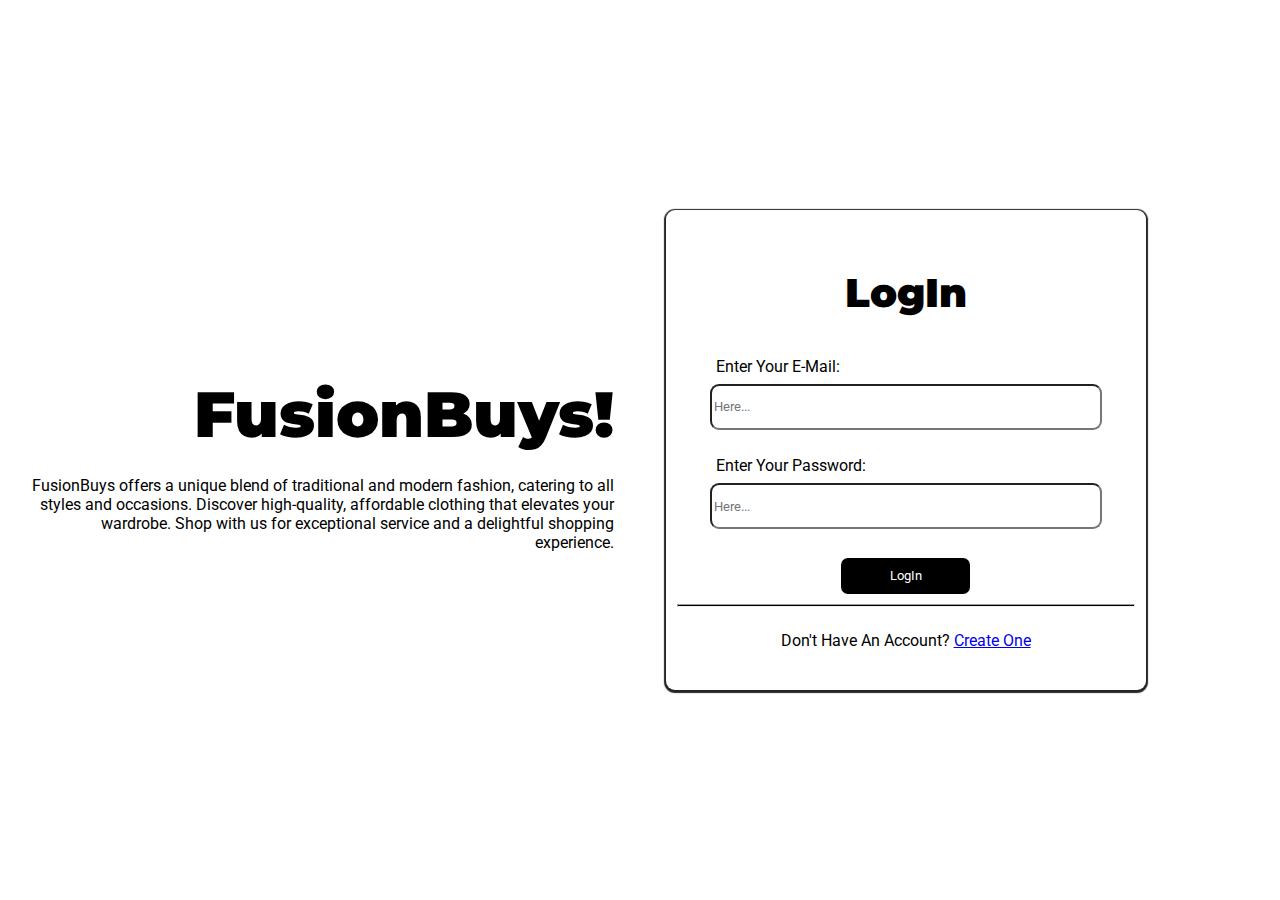
<file: index.html>
<!DOCTYPE html>
<html lang="en">
<head>
    <meta charset="UTF-8">
    <meta name="viewport" content="width=device-width, initial-scale=1.0">
    <title>LogIn | FusionBuys</title>
    <link rel="stylesheet" href="style.css">
    <link rel="preconnect" href="https://fonts.googleapis.com">
    <link rel="preconnect" href="https://fonts.gstatic.com" crossorigin>
    <link href="https://fonts.googleapis.com/css2?family=Montserrat:ital,wght@0,100..900;1,100..900&display=swap" rel="stylesheet">
    <link rel="preconnect" href="https://fonts.googleapis.com">
    <link rel="preconnect" href="https://fonts.gstatic.com" crossorigin>
    <link href="https://fonts.googleapis.com/css2?family=Roboto:ital,wght@0,100;0,300;0,400;0,500;0,700;0,900;1,100;1,300;1,400;1,500;1,700;1,900&display=swap" rel="stylesheet">
</head>
<body>
    <main>

        <section>
            <div id="outer">
                <div class="inner one">
                    <h1>FusionBuys!</h1>
                    <p>FusionBuys offers a unique blend of traditional and modern fashion, catering to all styles and occasions. Discover high-quality, affordable clothing that elevates your wardrobe. Shop with us for exceptional service and a delightful shopping experience.</p>
                </div>
                <div class="inner two">
                    <form>
                        <h2>LogIn</h2>
                        <label for="email">Enter Your E-Mail: </label>
                        <input type="email" name="email" id="email" placeholder="Here...">
                        <label for="password">Enter Your Password: </label>
                        <input type="password" name="password" id="password" placeholder="Here...">                        
                        <button type="button" onclick="validation()">LogIn</button>
                        <div id="errorouter" style="display:none;">
                            <img src="./assets/icons8-wrong-50 (1).png" alt="wrong">
                            <p id="error"></p>
                        </div>
                        <hr>
                        <p>Don't Have An Account? <a href="signup.html">Create One</a></p>
                    </form>   
                </div>
            </div>
        </section>    
        
    </main>

    <script src="login.js"></script>    
</body>
</html>
</file>
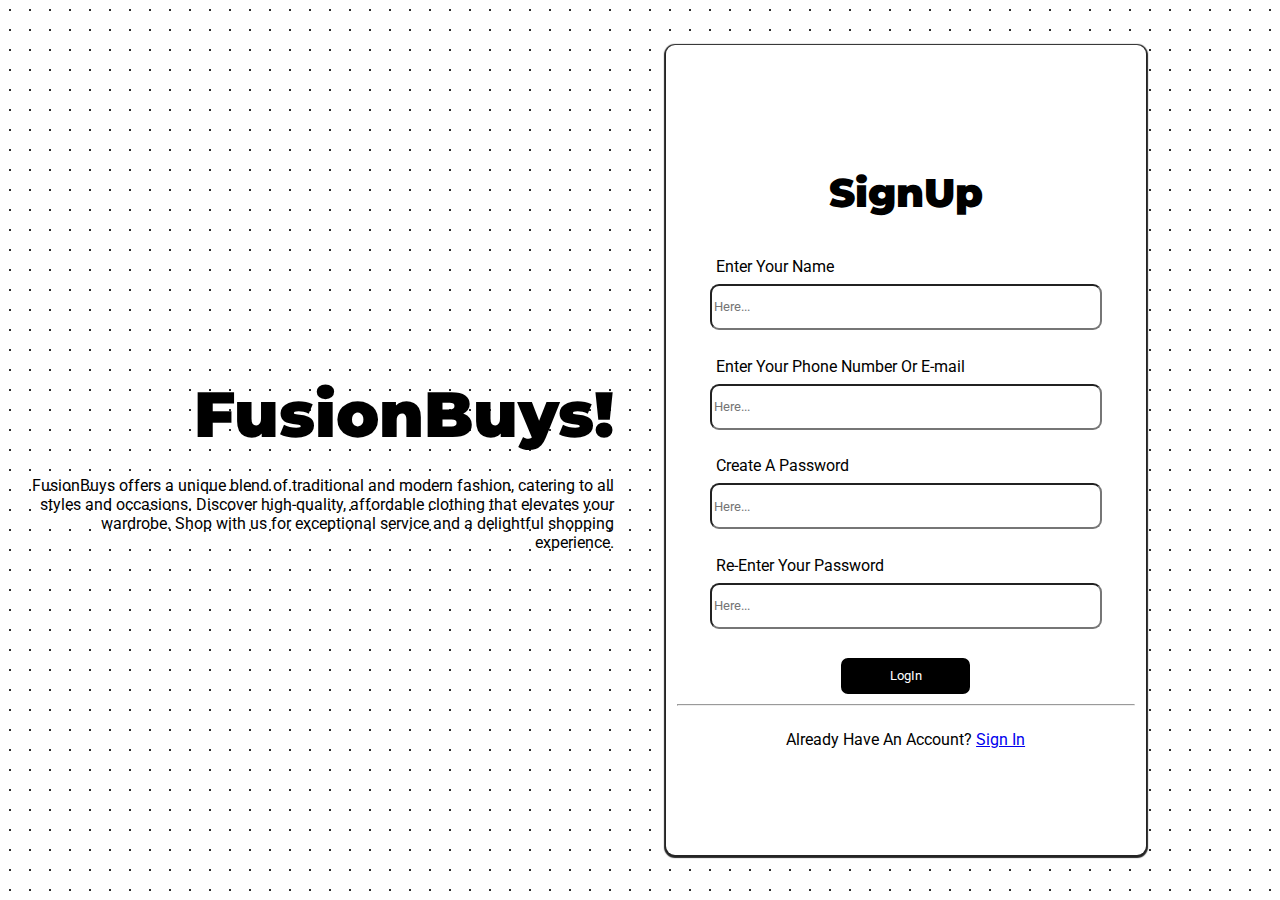
<file: signup.html>
<!DOCTYPE html>
<html lang="en">
<head>
    <meta charset="UTF-8">
    <meta name="viewport" content="width=device-width, initial-scale=1.0">
    <title>SignUp | FusionBuys</title>
    <link rel="stylesheet" href="signup.css">
    <link rel="preconnect" href="https://fonts.googleapis.com">
    <link rel="preconnect" href="https://fonts.gstatic.com" crossorigin>
    <link href="https://fonts.googleapis.com/css2?family=Montserrat:ital,wght@0,100..900;1,100..900&display=swap" rel="stylesheet">
    <link rel="preconnect" href="https://fonts.googleapis.com">
    <link rel="preconnect" href="https://fonts.gstatic.com" crossorigin>
    <link href="https://fonts.googleapis.com/css2?family=Roboto:ital,wght@0,100;0,300;0,400;0,500;0,700;0,900;1,100;1,300;1,400;1,500;1,700;1,900&display=swap" rel="stylesheet">
</head>
<body>
    <main>
        <section>
            <div id="outer">
                <div class="inner one">
                    <h1>FusionBuys!</h1>
                    <p>FusionBuys offers a unique blend of traditional and modern fashion, catering to all styles and occasions. Discover high-quality, affordable clothing that elevates your wardrobe. Shop with us for exceptional service and a delightful shopping experience.</p>
                </div>
                <div class="inner two">
                    <form>
                        <h2>SignUp</h2>
                        <label for="name">Enter Your Name </label>
                        <input type="text" name="name" id="name" placeholder="Here...">
                        <label for="phoneNo">Enter Your Phone Number Or E-mail </label>
                        <input type="text" name="email" id="email" placeholder="Here...">
                        <label for="phoneNo">Create A Password </label>
                        <input type="password" name="password" id="password" placeholder="Here...">
                        <label for="password2">Re-Enter Your Password </label>
                        <input type="password" name="password2" id="password2" placeholder="Here...">                        
                        <button type="button" onclick="validation()">LogIn</button>
                        <div id="errorouter" style="display:none;">
                            <img src="./assets/icons8-wrong-50 (1).png" alt="wrong">
                            <p id="error"></p>
                        </div>
                        <hr>
                        <p>Already Have An Account? <a href="index.html">Sign In</a></p>
                    </form>   
                </div>
            </div>
        </section>
    </main>
    <script src="signup.js"></script>    
</body>
</html>
</file>
<file: style.css>
body {
    margin: 0;
    height: 100%;
    background-color: #fff;
  }
  /* body::before {
    content: "";
    position: absolute;
    top: 0;
    z-index: -1;
    left: 0;
    bottom: 0;
    width: 100%;
    height: 100%;
    background-image: radial-gradient(circle, #303030 0.9px, transparent 0.8px);
    background-size: 20px 20px;
  } */
h1{
    font-size: 4rem;
    font-family: "Montserrat", sans-serif;
    font-optical-sizing: auto;
    font-weight: 900;
    margin-bottom: 0.1em;
    font-style: normal;
}
h2{
    font-size: 2.5rem;
    margin-bottom: 1em;
    font-family: "Montserrat", sans-serif;
    font-optical-sizing: auto;
    font-weight: 900;
    font-style: normal;
}
a,p,li,label,input,button{
    font-family: "Roboto", sans-serif;
    font-weight: 400;
    font-style: normal;

}
p{
    text-align: center;
    align-self: center;
}
section{
    width: 100%;
    height: 100vh;
    align-items: center;
    text-align: center;
    display: flex;
    flex-direction: column;
    justify-content: center;
}
form{
    width: 30em;
    border: none;
    border-radius: 9px;
    height: 30em;
    background-color: white;
    align-items: center;
    /* background-color: black; */
    /* color: white; */
    text-align: center;
    box-shadow: 0px 1px 1px 2px rgb(36, 36, 36);
    display: flex;
    flex-direction: column;
    justify-content: center;
}
#error{
    width: 70%;
    color: red;
    font-size: small;
}
#errorouter{
    align-items: center;
    display: flex;
    justify-content: center;
    text-align: center;
}
#errorouter img{
    width: 20px;
    height: 20px;
}
label{
    width: 79%;
    text-align: left;
    margin-bottom: 0.5em;
    align-items: center;
    /* color: white; */

}
input{
    width: 80%;
    border-radius: 9px;
    margin-bottom: 2em;
    height: 3em;
}
button{
    width: 10em;
    height: 3em;
    border-radius: 9px;
    color: white;
    background-color: black;
    border: 2px solid white;
}
#outer{
    width: 100%;
    height: 100vh;
    display: flex;
    align-items: center;
    text-align: center;
}
.inner{
    width: 50%;
    height: 100%;
    padding: 0% 2%;
    display: flex;
    flex-direction: column;
    justify-content: center;
}
.one{
    align-items: flex-end;
    text-align: right;
}
/* .two{
    align-items: flex-start;
    align-content: left;
    text-align: start;
} */
.one p{
    text-align: end;
}
hr{
    width: 95%;
    height: 0.6px;
    background-color: black !important;
}
@media(max-width:1023px){
    #outer{
        flex-direction: column;
        height: fit-content;
    }
    section{
        height: fit-content;
    }
    .inner{
        width: 100%;
        height: 70vh;
    }
    form{
        width: 100%;
        box-shadow: none;
    }
    hr{
        width: 70%;
    }
}
@media(max-width:645px){
    h1{
        font-size: 14vmin;
    }
}
</file>
<file: signup.css>
body {
    margin: 0;
    height: 100%;
    background-attachment: fixed;
    background-color: #fff;
  }
  body::before {
    content: "";
    position: absolute;
    top: 0;
    background-attachment: fixed;
    z-index: -1;
    left: 0;
    bottom: 0;
    width: 100%;
    height: 100%;
    background-image: radial-gradient(circle, #303030 0.9px, transparent 0.8px);
    background-size: 20px 20px;
  }
h1{
    font-size: 4rem;
    font-family: "Montserrat", sans-serif;
    font-optical-sizing: auto;
    font-weight: 900;
    margin-bottom: 0.1em;
    font-style: normal;
}
h2{
    font-size: 2.5rem;
    margin-bottom: 1em;
    font-family: "Montserrat", sans-serif;
    font-optical-sizing: auto;
    font-weight: 900;
    font-style: normal;
}
a,p,li,label,input,button{
    font-family: "Roboto", sans-serif;
    font-weight: 400;
    font-style: normal;

}
p{
    text-align: center;
    align-self: center;
}
section{
    width: 100%;
    height: 100vh;
    align-items: center;
    text-align: center;
    display: flex;
    flex-direction: column;
    justify-content: center;
}
form{
    width: 30em;
    border: none;
    border-radius: 9px;
    height: 90vh;
    background-color: white;
    align-items: center;
    /* background-color: black; */
    /* color: white; */
    text-align: center;
    box-shadow: 0px 1px 1px 2px rgb(36, 36, 36);
    display: flex;
    flex-direction: column;
    justify-content: center;
}
#error{
    width: 70%;
    color: red;
    font-size: small;
}
#errorouter{
    align-items: center;
    display: flex;
    justify-content: center;
    text-align: center;
}
#errorouter img{
    width: 20px;
    height: 20px;
}
label{
    width: 79%;
    text-align: left;
    margin-bottom: 0.5em;
    align-items: center;
    /* color: white; */

}
input{
    width: 80%;
    border-radius: 9px;
    margin-bottom: 2em;
    height: 3em;
}
button{
    width: 10em;
    height: 3em;
    border-radius: 9px;
    color: white;
    background-color: black;
    border: 2px solid white;
}
#outer{
    width: 100%;
    height: 100vh;
    display: flex;
    align-items: center;
    text-align: center;
}
.inner{
    width: 50%;
    height: 100%;
    padding: 0% 2%;
    display: flex;
    flex-direction: column;
    justify-content: center;
}
.one{
    align-items: flex-end;
    text-align: right;
}
/* .two{
    align-items: flex-start;
    align-content: left;
    text-align: start;
} */
.one p{
    text-align: end;
}
hr{
    width: 95%;
    height: 0.6px;
    background-color: black !important;
}
@media(max-width:1023px){
    #outer{
        flex-direction: column;
        height: fit-content;
    }
    section{
        height: fit-content;
    }
    .inner{
        width: 100%;
        height: 70vh;
    }
    form{
        width: 100%;
        box-shadow: none;
    }
    hr{
        width: 70%;
    }
}
@media(max-width:645px){
    h1{
        font-size: 14vmin;
    }
}
</file>
